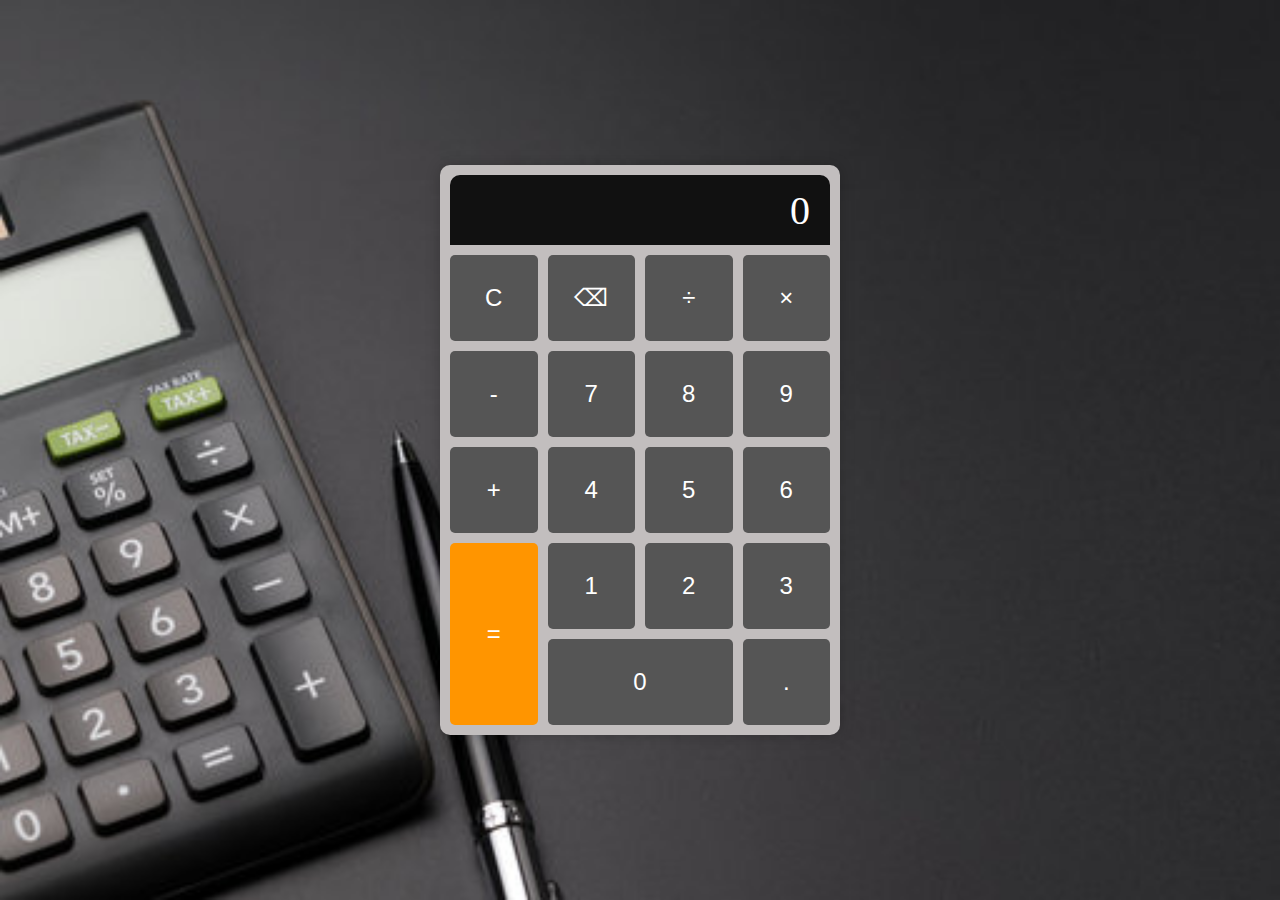
<file: intern-calci/index.html>
<!DOCTYPE html>
<html lang="en">
<head>
    <meta charset="UTF-8">
    <meta name="viewport" content="width=device-width, initial-scale=1.0">
    <title>Calculator</title>
    <link rel="stylesheet" href="styles.css">
</head>
<body>
    <div class="calculator">
        <div class="display" id="display">0</div>
        <div class="buttons">
            <button class="btn" onclick="clearDisplay()">C</button>
            <button class="btn" onclick="deleteNumber()">⌫</button>
            <button class="btn" onclick="chooseOperation('/')">÷</button>
            <button class="btn" onclick="chooseOperation('*')">×</button>
            <button class="btn" onclick="chooseOperation('-')">-</button>
            <button class="btn" onclick="appendNumber('7')">7</button>
            <button class="btn" onclick="appendNumber('8')">8</button>
            <button class="btn" onclick="appendNumber('9')">9</button>
            <button class="btn" onclick="chooseOperation('+')">+</button>
            <button class="btn" onclick="appendNumber('4')">4</button>
            <button class="btn" onclick="appendNumber('5')">5</button>
            <button class="btn" onclick="appendNumber('6')">6</button>
            <button class="btn" onclick="appendNumber('1')">1</button>
            <button class="btn" onclick="appendNumber('2')">2</button>
            <button class="btn" onclick="appendNumber('3')">3</button>
            <button class="btn zero" onclick="appendNumber('0')">0</button>
            <button class="btn" onclick="appendNumber('.')">.</button>
            <button class="btn equal" onclick="calculate()">=</button>
        </div>
    </div>
    <script src="script.js"></script>
</body>
</html>
</file>
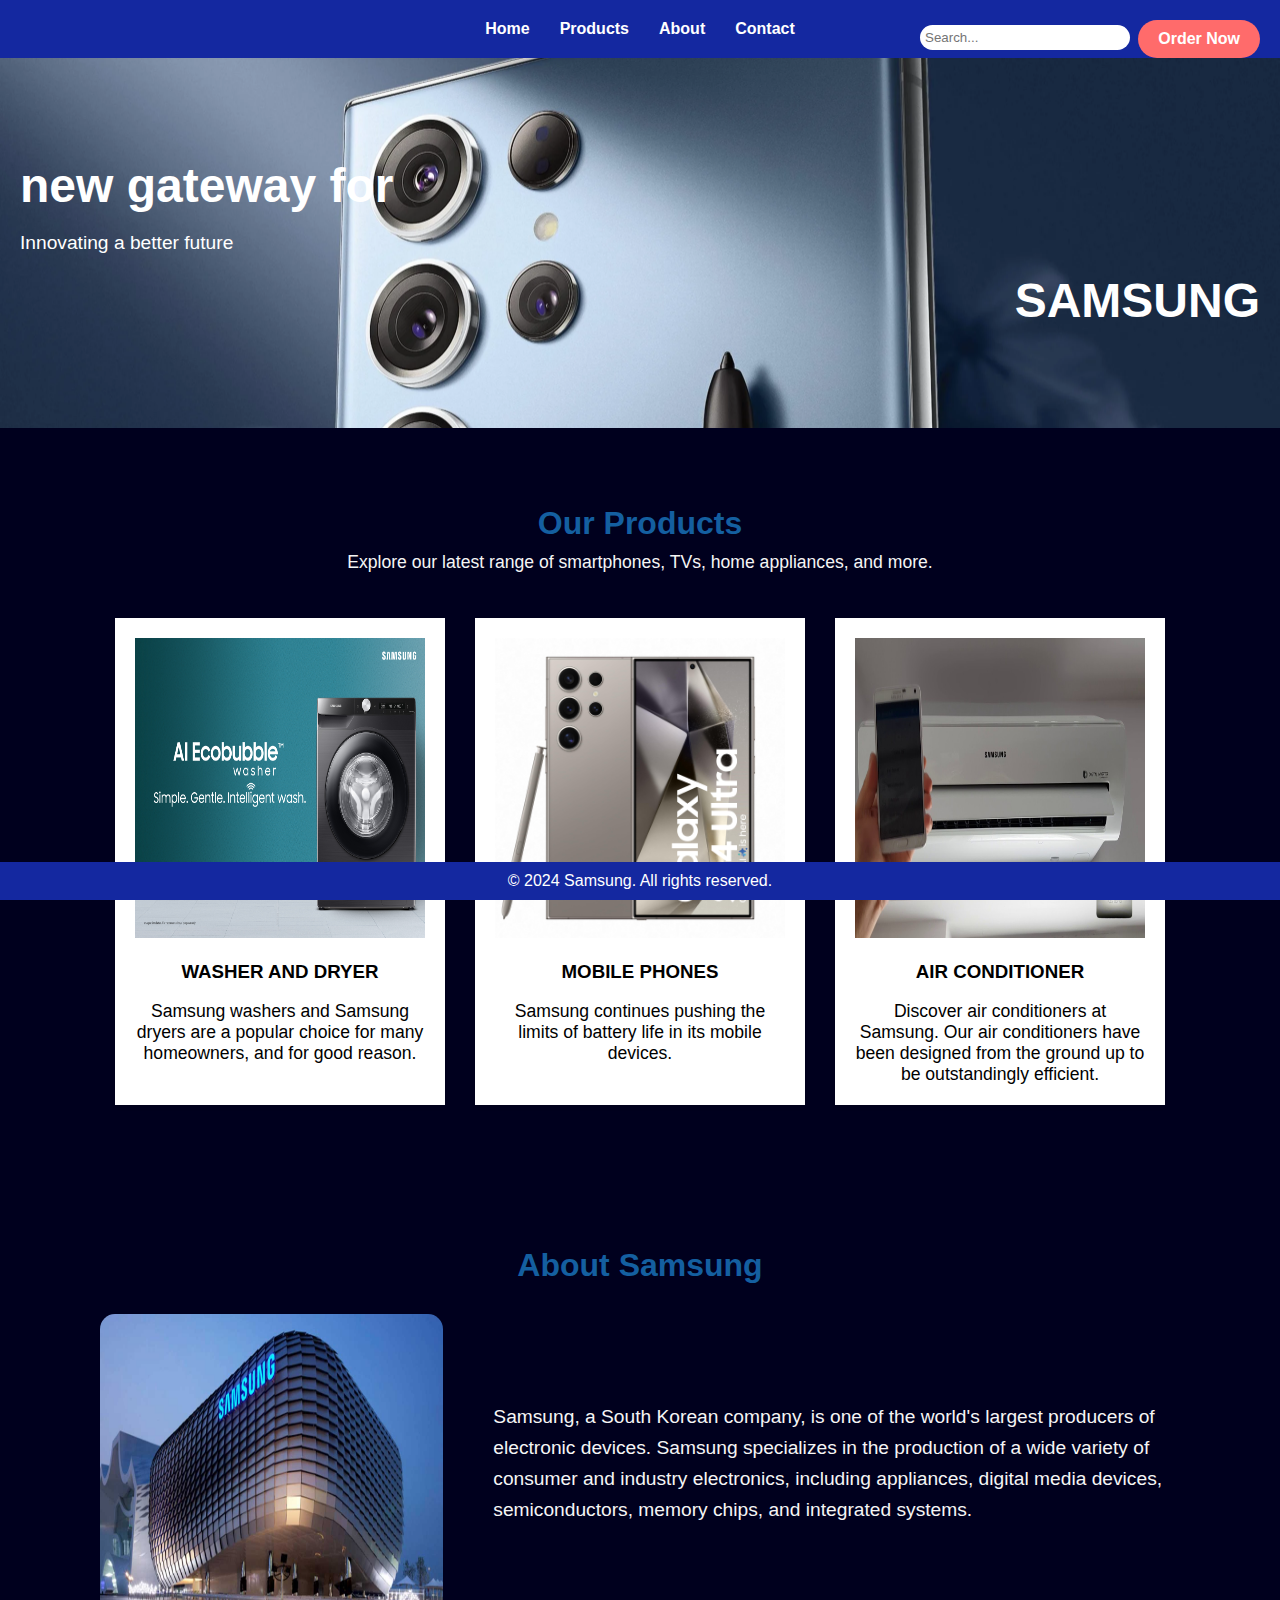
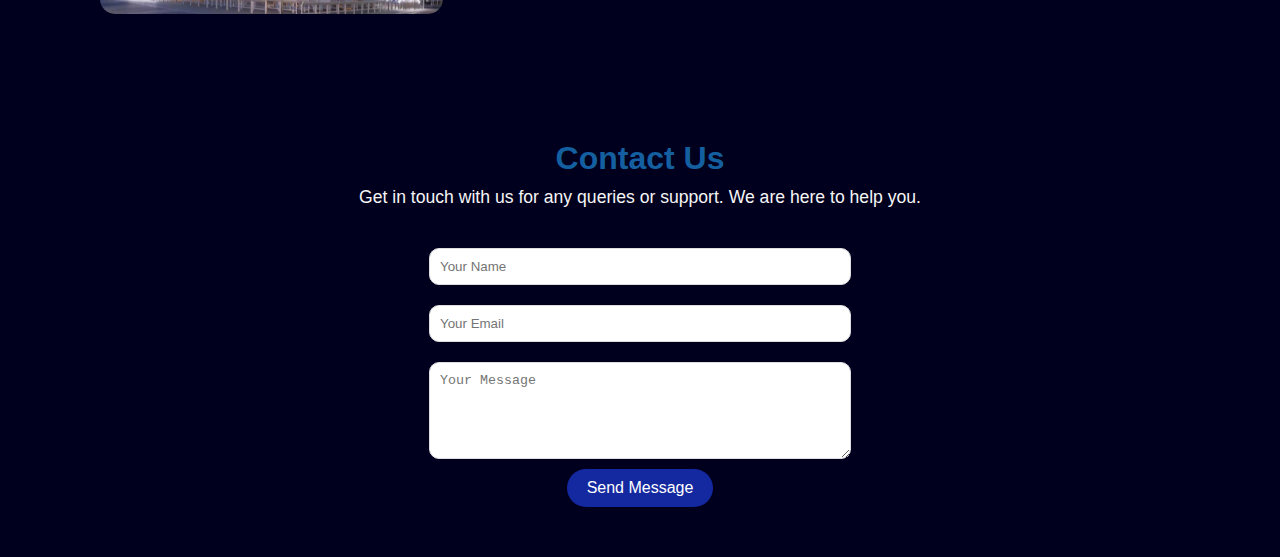
<file: intern-lp/index.html>
<!DOCTYPE html>
<html lang="en">
<head>
    <meta charset="UTF-8">
    <meta name="viewport" content="width=device-width, initial-scale=1.0">
    <title>Samsung Landing Page</title>
    <style>
        body {
            font-family: Arial, sans-serif;
            margin: 0;
            padding: 0;
            background-image:url("images.jpeg");
            background-size:cover;
            color:whitesmoke;
        }

        header {
            background-color: #1428a0;
            padding: 20px 0;
            text-align: center;
            color: white;
            position: relative;
        }

        nav ul {
            list-style: none;
            padding: 0;
            margin: 0;
            display: flex;
            justify-content: center;
            align-items: center;
        }

        nav ul li {
            margin: 0 15px;
        }

        nav ul li a {
            text-decoration: none;
            color: white;
            font-weight: bold;
        }

        .search-bar {
            position: absolute;
            right: 150px;
            top: 25px;
            padding: 0;
            margin: 0;
        }

        .search-bar input {
            padding: 5px;
            border-radius: 20px;
            border: none;
            outline: none;
            width: 200px;
        }

        .order-now {
            position: absolute;
            right: 20px;
            top: 20px;
            
            background-color: #ff6b6b;
            color: white;
            padding: 10px 20px;
            border-radius: 20px;
            text-decoration: none;
            font-weight: bold;
            
        }

        .hero {
            background-image: url('FzIlJCMWwAQsnko-scaled.webp');
            background-size: cover;
            background-position: center;
            text-align: left;
            padding: 100px 20px;
            color: white;
        }

        .hero h1 {
            margin: 0;
            font-size: 3em;
        }

        .hero p {
            font-size: 1.2em;
        }

        .section {
            padding: 50px 100px;
            text-align: center;
        }

        .section h2 {
            margin-bottom: 10px;
            font-size: 2em;
            color: #145fa0;
        }

        .section p {
            font-size: 1.1em;
            max-width: 800px;
            margin: 0 auto;
        }

        .columns {
            display: flex;
            justify-content: space-around;
            flex-wrap: wrap;
            margin-top: 30px;
        }

        .column {
            flex: 1;
            margin: 15px;
            padding: 20px;
            background-color: white;
            color: black;
            box-shadow: 0 2px 4px rgba(0, 0, 0, 0.1);
            max-width: 300px;
        }

        .column img {
            max-width: 100%;
        }

        .about-content {
            display: flex;
            justify-content: space-between;
            align-items: center;
            margin-top: 30px;
        }

        .about-image {
            flex: 1;
            margin-right: 50px;
            max-width: 100%;
            border-radius: 15px;
           
        }

        .about-text {
            flex: 2;
            text-align: left;
        }

        .about-text p {
            font-size: 1.2em;
            line-height: 1.6;
        }

        .contact-content {
            display: flex;
            flex-direction: column;
            align-items: center;
        }

        .contact-form {
            display: flex;
            flex-direction: column;
            align-items: center;
            width: 400px;
            margin-top: 30px;
        }

        .contact-form input, .contact-form textarea {
            width: 100%;
            padding: 10px;
            margin: 10px 0;
            border-radius: 10px;
            border: 1px solid #ddd;
        }

        .contact-form button {
            padding: 10px 20px;
            border: none;
            background-color: #1428a0;
            color: white;
            border-radius: 20px;
            cursor: pointer;
            font-size: 1em;
        }

        footer {
            background-color: #1428a0;
            text-align: center;
            padding: 10px 0;
            color: white;
            position: fixed;
            width: 100%;
            bottom: 0;
        }

        footer p {
            margin: 0;
        }

        .order-form {
            display: none;
            padding: 50px 100px;
            text-align: center;
        }

        .order-form h2 {
            margin-bottom: 20px;
            font-size: 2em;
            color: #1428a0;
        }

        .order-form form {
            display: flex;
            flex-direction: column;
            align-items: center;
        }

        .order-form input, .order-form select {
            width: 300px;
            padding: 10px;
            margin: 10px 0;
            border-radius: 10px;
            border: 1px solid #ddd;
        }

        .order-form button {
            padding: 10px 20px;
            border: none;
            background-color: #1428a0;
            color: white;
            border-radius: 20px;
            cursor: pointer;
            font-size: 1em;
        }
    </style>
</head>
<body>

<header>
    <nav>
        <ul>
            <li><a href="#home">Home</a></li>
            <li><a href="#products">Products</a></li>
            <li><a href="#about">About</a></li>
            <li><a href="#contact">Contact</a></li>
        </ul>
        <div class="search-bar">
            <input type="text" placeholder="Search...">
        </div>
        <a href="#order" class="order-now">Order Now</a>
    </nav>
</header>

<section id="home" class="hero">
    <div>
        <h1>new gateway for</h1>
        <p>Innovating a better future</p>
        <h1 style="text-align:right">SAMSUNG</h1>
    </div>
</section>

<section id="products" class="section">
    <h2>Our Products</h2>
    <p>Explore our latest range of smartphones, TVs, home appliances, and more.</p>
    <div class="columns">
        <div class="column">
            <img src="wm.jpg" alt="Product 1" height="300">
            <h3>WASHER AND DRYER</h3>
            <p>Samsung washers and Samsung dryers are a popular choice for many homeowners, and for good reason.</p>
        </div>
        <div class="column">
            <img src="p.jpg" alt="Product 2" height="300">
            <h3>MOBILE PHONES</h3>
            <p>Samsung continues pushing the limits of battery life in its mobile devices.</p>
        </div>
        <div class="column">
            <img src="maxresdefault.jpg" alt="Product 3" height="300">
            <h3>AIR CONDITIONER</h3>
            <p>Discover air conditioners at Samsung. Our air conditioners have been designed from the ground up to be outstandingly efficient.</p>
        </div>
    </div>
</section>

<section id="about" class="section">
    <h2>About Samsung</h2>
    <div class="about-content">
        <img src="samsung-india-gst-investigation.jpg"   height="300";
        width="300" alt="Samsung Office" class="about-image">
        <div class="about-text">
            <p>Samsung, a South Korean company, is one of the world's largest producers of electronic devices. Samsung specializes in the production of a wide variety of consumer and industry electronics, including appliances, digital media devices, semiconductors, memory chips, and integrated systems.</p>
        </div>
    </div>
</section>

<section id="contact" class="section">
    <h2>Contact Us</h2>
    <div class="contact-content">
        <p>Get in touch with us for any queries or support. We are here to help you.</p>
        <div class="contact-form">
            <input type="text" placeholder="Your Name">
            <input type="email" placeholder="Your Email">
            <textarea rows="5" placeholder="Your Message"></textarea>
            <button>Send Message</button>
        </div>
    </div>
</section>

<section id="order" class="order-form">
    <h2>Place Your Order</h2>
    <form>
        <input type="text" placeholder="Your Name" required>
        <input type="email" placeholder="Your Email" required>
        <select required>
            <option value="" disabled selected>Select Product</option>
            <option value="washer-dryer">Washer and Dryer</option>
            <option value="mobile-phone">Mobile Phone</option>
            <option value="air-conditioner">Air Conditioner</option>
        </select>
        <button type="submit">Order Now</button>
    </form>
</section>


<footer>
    <p>&copy; 2024 Samsung. All rights reserved.</p>
</footer>

<script>
    document.querySelector('.order-now').addEventListener('click', function() {
        document.querySelector('.order-form').style.display = 'block';
        document.querySelector('.order-form').scrollIntoView({ behavior: 'smooth' });
    });
</script>

</body>
</html>
</file>
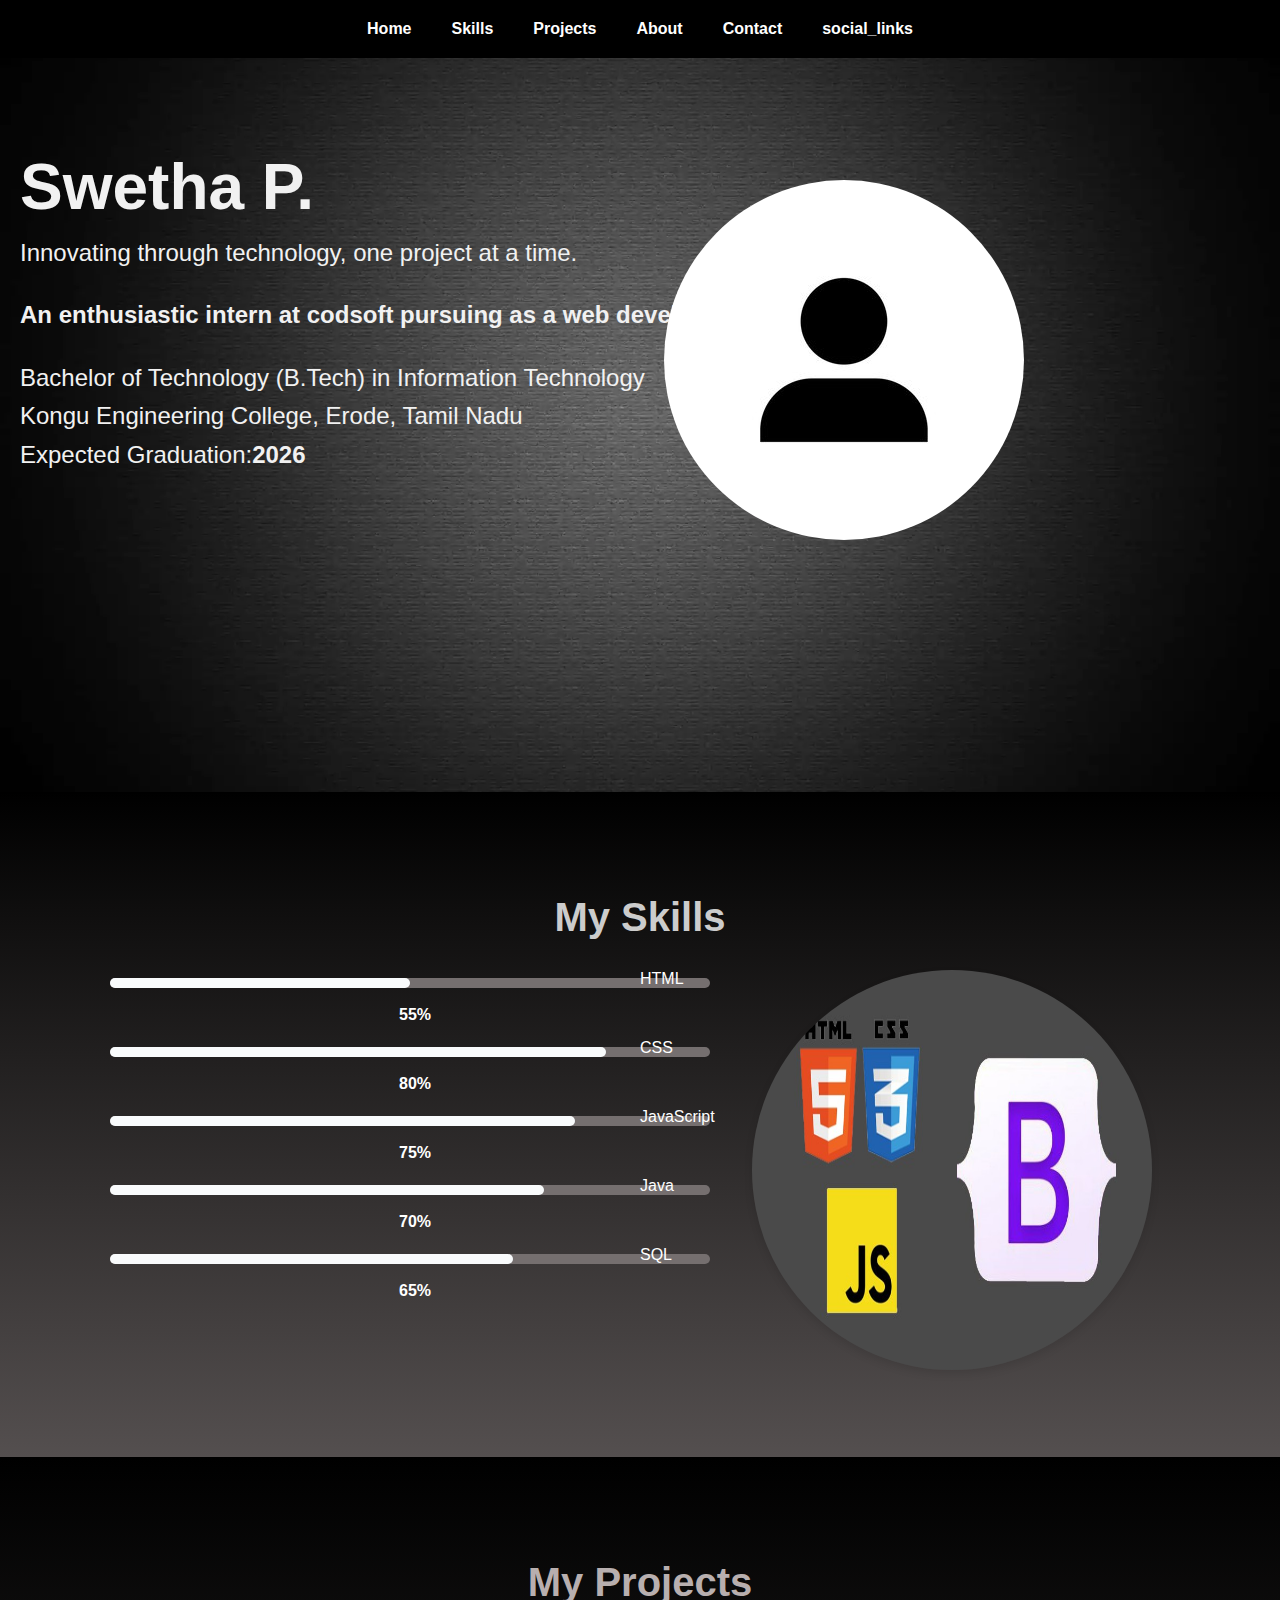
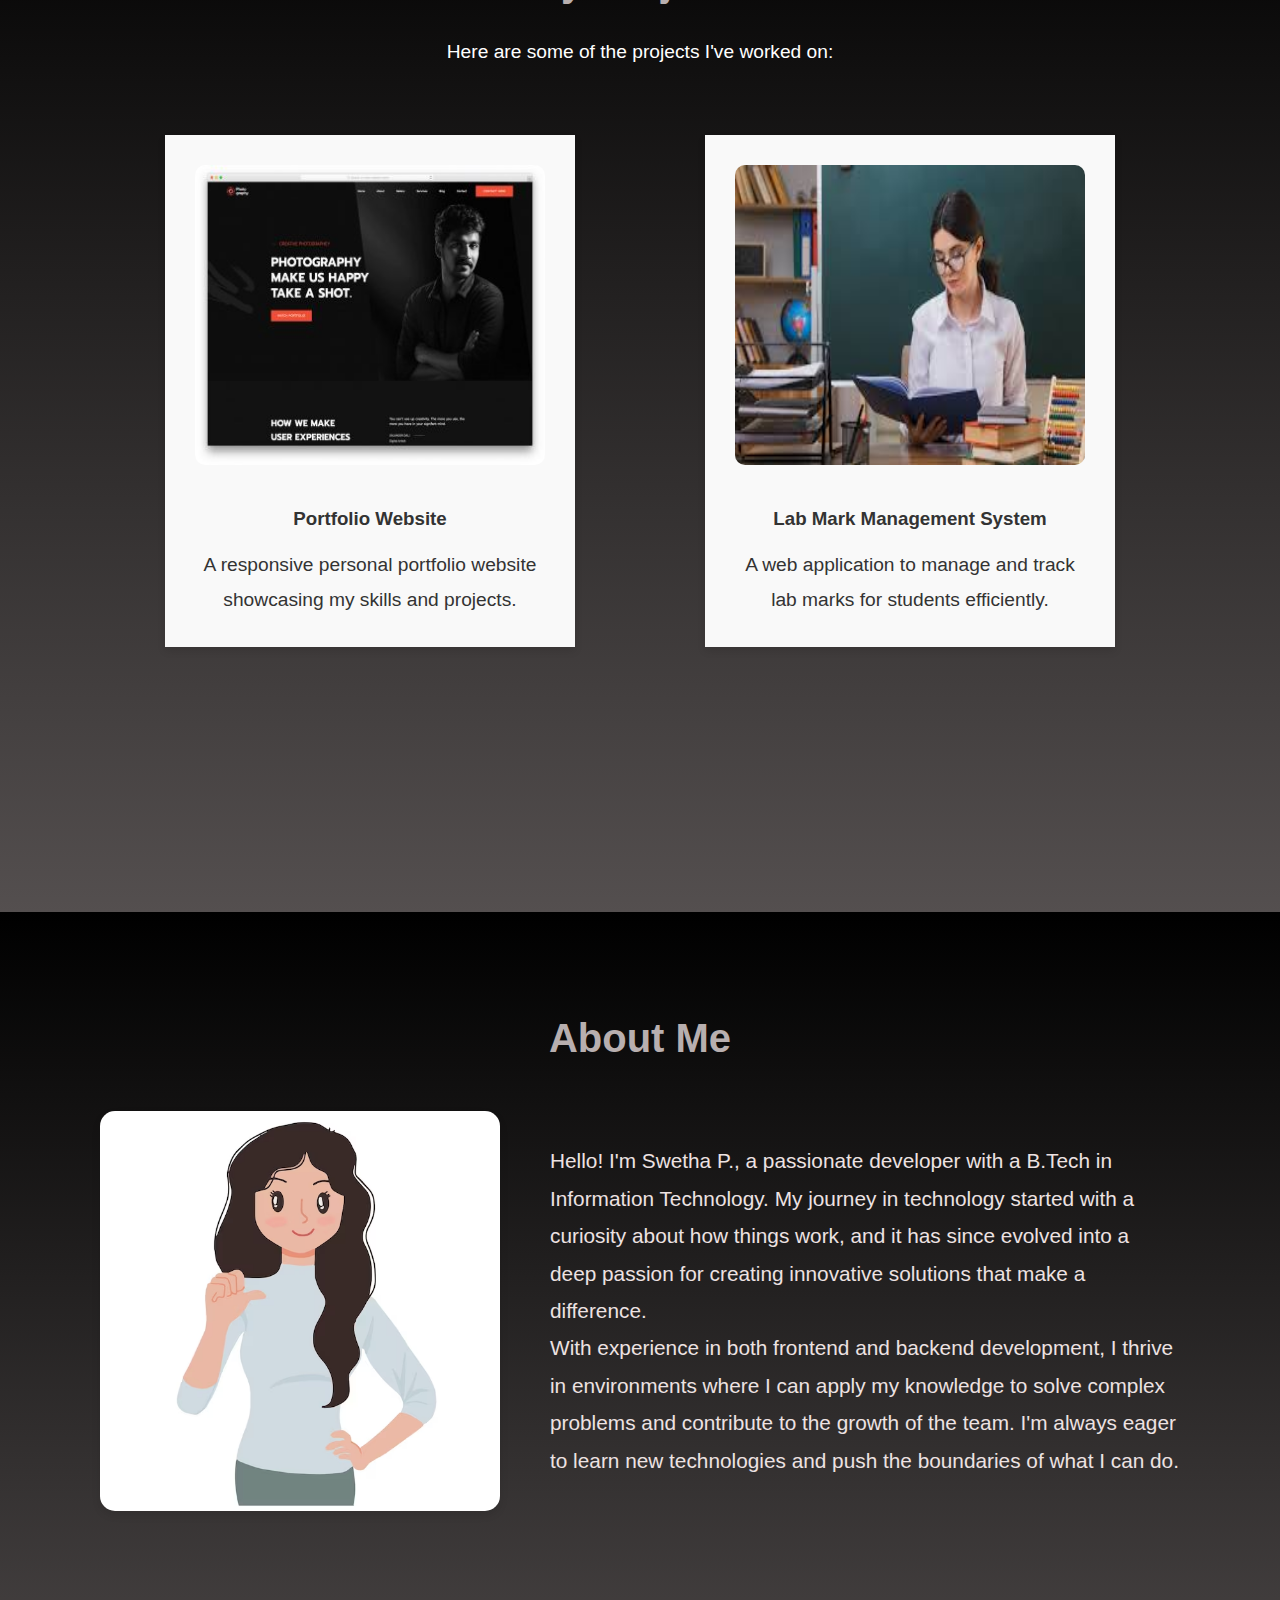
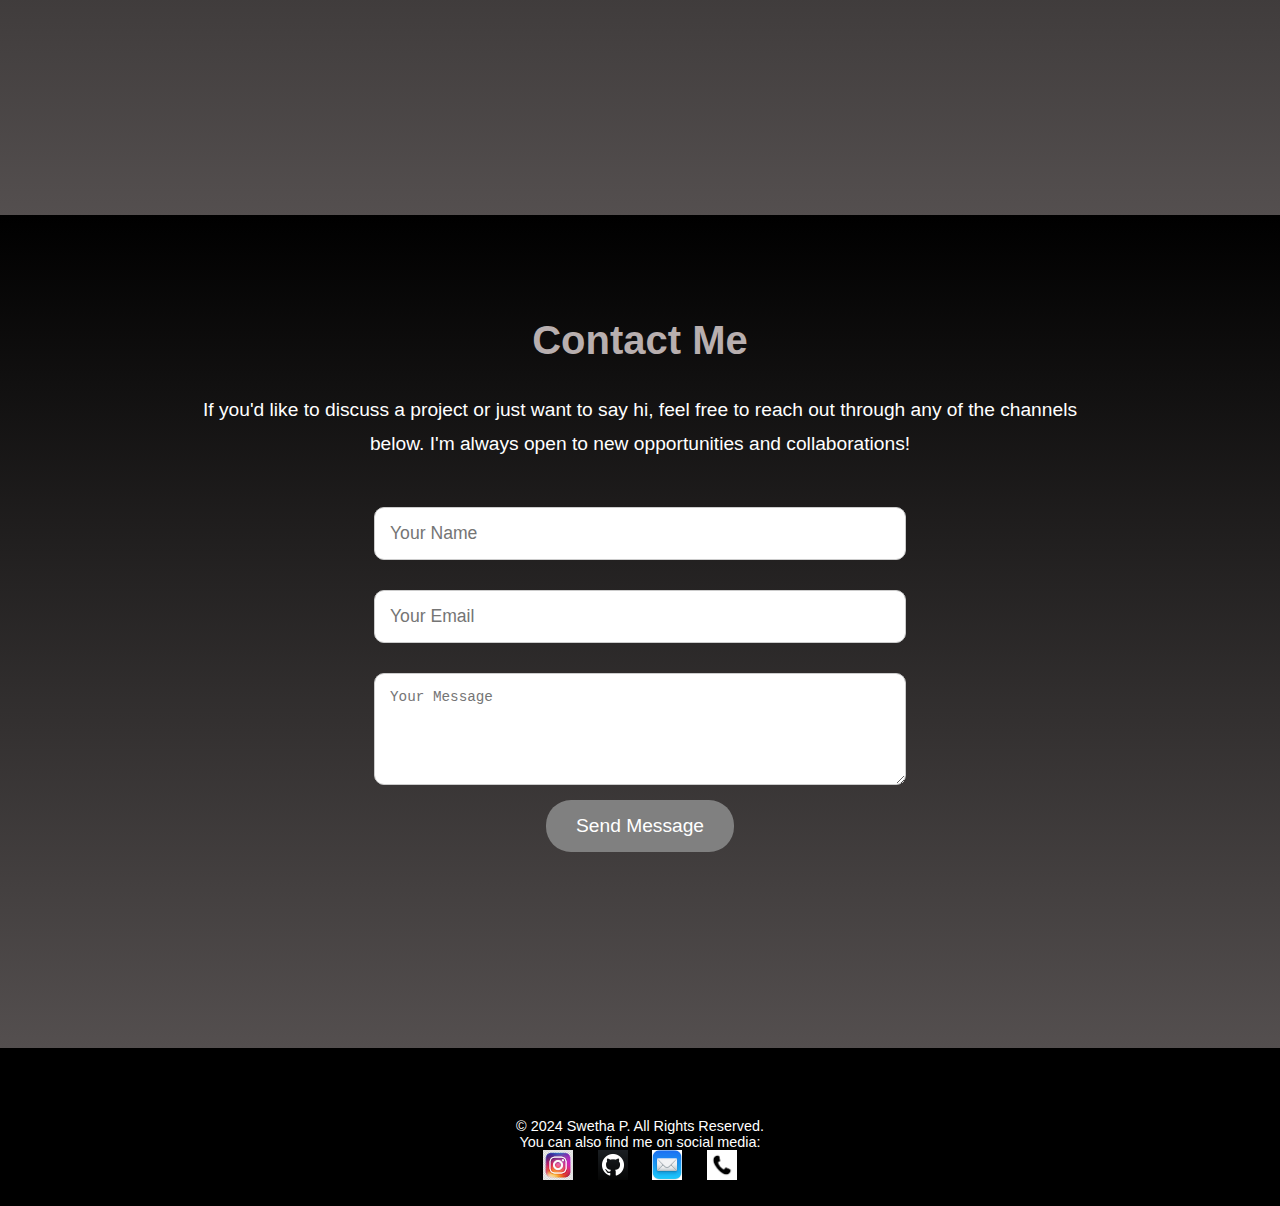
<file: intern-portfolio/j.html>
<!DOCTYPE html>
<html lang="en">
<head>
    <meta charset="UTF-8">
    <meta name="viewport" content="width=device-width, initial-scale=1.0">
    <title>Portfolio</title>
    <style>
        body {
            font-family: 'Segoe UI', Tahoma, Geneva, Verdana, sans-serif;
            margin: 0;
            padding: 0;
            background-color: black;
            color:white;
        }

        header {
    background-color: #000;
    padding: 20px;
    text-align: center;
    color: #fff;
    width: 100%;
    position: fixed;
    top: 0;
    left: 0;
    box-sizing: border-box;
    z-index: 1000; 
}
        nav ul {
            list-style: none;
            padding: 0;
            margin: 0;
            display: flex;
            justify-content: center;
            align-items: center;
        }

        nav ul li {
            margin: 0 20px;
        }

        nav ul li a {
            text-decoration: none;
            color: #fff;
            font-weight: bold;
            transition: color 0.3s ease;
        }

        nav ul li a:hover {
            color: #efdede;
        }

        .hero {
            background-image: url('your-image-path.jpg');
            background-size: cover;
            background-position: center;
            text-align: center;
            padding: 150px 20px;
            color:#333;
        }

        .hero h1 {
            margin: 0;
            font-size: 4em;
            font-weight: 900;
        }

        .hero p {
            font-size: 1.5em;
            margin-top: 10px;
            line-height: 1.6;
        }

        .section {
            padding: 70px 100px;
            text-align: center;
            background-image: linear-gradient(black, rgb(84, 79, 79));
        }

        .section h2 {
            margin-bottom: 30px;
            font-size: 2.5em;
            color: #b8afaf;
        }

        .section p {
            font-size: 1.2em;
            max-width: 900px;
            margin: 0 auto;
            line-height: 1.8;
        }

        .columns {
            display: flex;
            justify-content: space-around;
            flex-wrap: wrap;
            margin-top: 50px;
        }

        .column {
            flex: 1;
            margin: 15px;
            padding: 30px;
            background-color: #f9f9f9;
            color: #333;
            box-shadow: 0 4px 8px rgba(0, 0, 0, 0.1);
            max-width: 350px;
            transition: transform 0.3s ease;
        }

        .column:hover {
            transform: translateY(-10px);
        }

        .column img {
            max-width: 100%;
            border-radius: 10px;
            margin-bottom: 20px;
        }

        .about-content {
            display: flex;
            justify-content: space-between;
            align-items: center;
            margin-top: 50px;
        }

        .about-image {
            flex: 1;
            margin-right: 50px;
            max-width: 100%;
            border-radius: 15px;
            box-shadow: 0 4px 8px rgba(0, 0, 0, 0.1);
        }

        .about-text {
            flex: 2;
            text-align: left;
        }

        .about-text p {
            font-size: 1.3em;
            line-height: 1.8;
            color: #ede2e2;
        }

        .skill-container {
        display: flex;
        flex-direction: column;
        align-items: flex-start;
        width: 1000px;
        
    }

    .skill-item {
        display: block;
        align-items: center;
        margin-bottom: 15px;

    }

    .skill-info {
        display: flex;
        align-items: center;
        width: 700px;
    }

    .skill-bar {
        height: 10px;
        background-color: #f9fbfc;
        border-radius: 5px;
        width:100px;
        margin: 0 10px;
        display:flex;
        
    }

    .skill-bar1{
        height:10px;
        border-radius:5px;
        width:100px;
        margin:-10px  10px;
       display: flex;
    }
    

    .skill-percent {
        margin-left: 10px;
        font-weight: bold;
    }

    
    .skill-name{
        display: block;
        float:left;
        position:absolute;
        left:50%;
        display: flex;

    }

        .contact-content {
            display: flex;
            flex-direction: column;
            align-items: center;
        }

        .contact-form {
            display: flex;
            flex-direction: column;
            align-items: center;
            width: 500px;
            margin-top: 30px;
        }

        .contact-form input, .contact-form textarea {
            width: 100%;
            padding: 15px;
            margin: 15px 0;
            border-radius: 10px;
            border: 1px solid #ccc;
            font-size: 1.1em;
        }

        .contact-form button {
            padding: 15px 30px;
            border: none;
            background-color:gray;
            color: #fff;
            border-radius: 25px;
            cursor: pointer;
            font-size: 1.2em;
            transition: background-color 0.3s ease;
        }

        .contact-form button:hover {
            background-color: #000000;
        }

        footer {
            background-color: hsl(0, 0%, 0%);
            text-align: center;
            padding: 20px 0;
            color: #fff;
            margin-top: 50px;
        }

        footer p {
            margin: 0;
            font-size: 0.9em;
        }

        .footer-icons a {
            margin: 0 10px;
            color: #fff;
            text-decoration: none;
            font-size: 1.5em;
        }

        .footer-icons a:hover {
            color: #ff6b6b;
        }

        #home{
            background-image:url("gray-gradient.webp");
            background-size: cover;
            text-align: left;
            color: #f1f1f1;
        }
    </style>
</head>
<body>

<header>
    <nav>
        <ul>
            <li><a href="#home">Home</a></li>
            <li><a href="#skills">Skills</a></li>
            <li><a href="#projects">Projects</a></li>
            <li><a href="#about">About</a></li>
            <li><a href="#contact">Contact</a></li>
            <li><a href="#footer">social_links</a></li>
        </ul>
    </nav>
</header>

<section id="home" class="hero">
    <div>
        <h1>Swetha P.</h1>
        <p>Innovating through technology, one project at a time.</p>
        <p><b>An enthusiastic intern at codsoft pursuing as a web developer</b> </p>
        <p>Bachelor of Technology (B.Tech) in Information Technology<br>
            Kongu Engineering College, Erode, Tamil Nadu<br>
            Expected Graduation:<b>2026</b></p>
        <img src="360.jpg" style="position: absolute; top:20%; right:20%; border-radius: 100%;"/>
        <br><br><br><br><br><br><br><br>
    </div>
</section>
<section id="skills" class="section">
    <h2 style="color:#ccc">My Skills</h2>
    <div class="skill-container">
        <img src="3569271_0760_2.jpg" style="position: absolute; right:10%; border-radius: 70%; box-shadow: 0 4px 8px rgba(0, 0, 0, 0.1);" height="400" width="400"/>
        <div class="skill-item">
            <span class="skill-name">HTML</span><br>
            <div class="skill-bar-container">
                <div class="skill-bar1" style="width: 600px; background-color: #756f6f;"></div>
                <div class="skill-bar" style="width: 300px;"></div><br>
                <span class="skill-percent">55%</span><br>
                
            </div>
            
        </div>

        <div class="skill-item">
            <span class="skill-name">CSS</span><br>
            <div class="skill-bar-container">
                <div class="skill-bar1" style="width: 600px; background-color: #756f6f;"></div>
                <div class="skill-bar" style="width: 80%;"></div><br>
                <span class="skill-percent">80%</span><br>
                
            </div>
            
        </div>

        <div class="skill-item">
            <span class="skill-name">JavaScript</span><br>
            <div class="skill-bar-container">
                <div class="skill-bar1" style="width: 600px; background-color: #756f6f;"></div>
                <div class="skill-bar" style="width: 75%;"></div><br>
                <span class="skill-percent">75%</span><br>
                
            </div>
            
        </div>

        <div class="skill-item">
            <span class="skill-name">Java</span><br>
            <div class="skill-bar-container">
                <div class="skill-bar1" style="width: 600px; background-color: #756f6f;"></div>
                <div class="skill-bar" style="width: 70%;"></div><br>
                <span class="skill-percent">70%</span><br>
            </div>
            
        </div>

        <div class="skill-item">
            <span class="skill-name">SQL</span><br>
            <div class="skill-bar-container">
                <div class="skill-bar1" style="width: 600px; background-color: #756f6f;"></div>
                <div class="skill-bar" style="width: 65%;"></div><br>
                <span class="skill-percent">65%</span><br>
            </div>
            
        </div>
    </div><br><br><br><br>
</section>


<section id="projects" class="section">
    <h2>My Projects</h2>
    <p>Here are some of the projects I've worked on:</p>
    <div class="columns">
        <div class="column">
            <img src="images.jpg" alt="Project 1" height="300">
            <h3>Portfolio Website</h3>
            <p>A responsive personal portfolio website showcasing my skills and projects.</p>
        </div>
        <div class="column">
            <img src="images (1).jpeg" alt="Project 2" height="300">
            <h3>Lab Mark Management System</h3>
            <p>A web application to manage and track lab marks for students efficiently.</p>
        </div>
    </div><br><br><br><br><br><br><br><br><br><br>
</section>

<section id="about" class="section">
    <h2>About Me</h2>
    <div class="about-content">
        <img src="illus.avif" alt="About Me" class="about-image" height="400" width="400">
        <div class="about-text">
            <p>Hello! I'm Swetha P., a passionate developer with a B.Tech in Information Technology. My journey in technology started with a curiosity about how things work, and it has since evolved into a deep passion for creating innovative solutions that make a difference.</p>
            <p>With experience in both frontend and backend development, I thrive in environments where I can apply my knowledge to solve complex problems and contribute to the growth of the team. I'm always eager to learn new technologies and push the boundaries of what I can do.</p>
        </div>
    </div><br><br><br><br><br><br><br><br><br><br><br><br><br>
</section>

<section id="contact" class="section">
    <h2>Contact Me</h2>
    <div class="contact-content">
        <p>If you'd like to discuss a project or just want to say hi, feel free to reach out through any of the channels below. I'm always open to new opportunities and collaborations!</p>
        
        <div class="contact-form">
            <input type="text" placeholder="Your Name" required>
            <input type="email" placeholder="Your Email" required>
            <textarea placeholder="Your Message" rows="5" required></textarea>
            <button type="submit">Send Message</button><br><br>
        </div><br><br><br><br><br>

        
        </div>
    </div>
</section>
<secton id="footer">
<footer>
    <p>&copy; 2024 Swetha P. All Rights Reserved.</p>
    <div class="footer-icons">
        <p>You can also find me on social media:</p>
        
        <a href="https://www.instagram.com" target="_blank"><img src="insta.jpeg" height="30" width="30"/></a>
       
            <a href="https://github.com/swethasweris/codsoft" target="_blank"><img src="unnamed.webp" height="30" width="30"/></a>
            <a href="mailto:swethap.22it@kongu.edu"><img src="download (1).jpeg" height="30" width="30"/></a>
            <a href="tel:+918903688838"><img src="phone-icon-telephone-icon-symbol-for-app-and-messenger-vector.jpg" height="30" width="30"/></a>
    </div>
</footer>
</secton>
</body>
</html>
</file>
<file: intern-calci/styles.css>
body {
    display: flex;
    justify-content: center;
    align-items: center;
    height: 100vh;
    background-color: #f0f0f0;
    margin: 0;
    background-image: url("cal.jpg");
    background-size: cover;
}

.calculator {
    display: grid;
    grid-template-rows: auto 1fr;
    width: 380px; 
    height: 550px; 
    background-color: #c2bebe;
    border-radius: 10px;
    box-shadow: 0px 0px 15px rgba(0, 0, 0, 0.2);
    padding: 10px;
}

.display {
    grid-row: 1 / 2;
    background-color: #111;
    color: #fff;
    font-size: 2.5em;
    display: flex;
    justify-content: flex-end;
    align-items: center;
    padding: 0 20px;
    box-sizing: border-box;
    border-top-left-radius: 10px;
    border-top-right-radius: 10px;
    height: 70px;
}

.buttons {
    display: grid;
    grid-template-columns: repeat(4, 1fr);
    grid-template-rows: repeat(5, 1fr);
    gap: 10px;
    margin-top: 10px;
}

.btn {
    font-size: 1.5em;
    background-color: #555;
    color: #fff;
    border: none;
    display: flex;
    justify-content: center;
    align-items: center;
    cursor: pointer;
    transition: background-color 0.2s;
    border-radius: 5px;
    padding: 20px;
}

.btn:hover {
    background-color: #666;
}

.zero {
    grid-column: span 2;
}

.equal {
    grid-row: 4 / 6; 
    background-color: #ff9500;
    height: 100%; 
}

.equal:hover {
    background-color: #ffab40;
}
</file>
